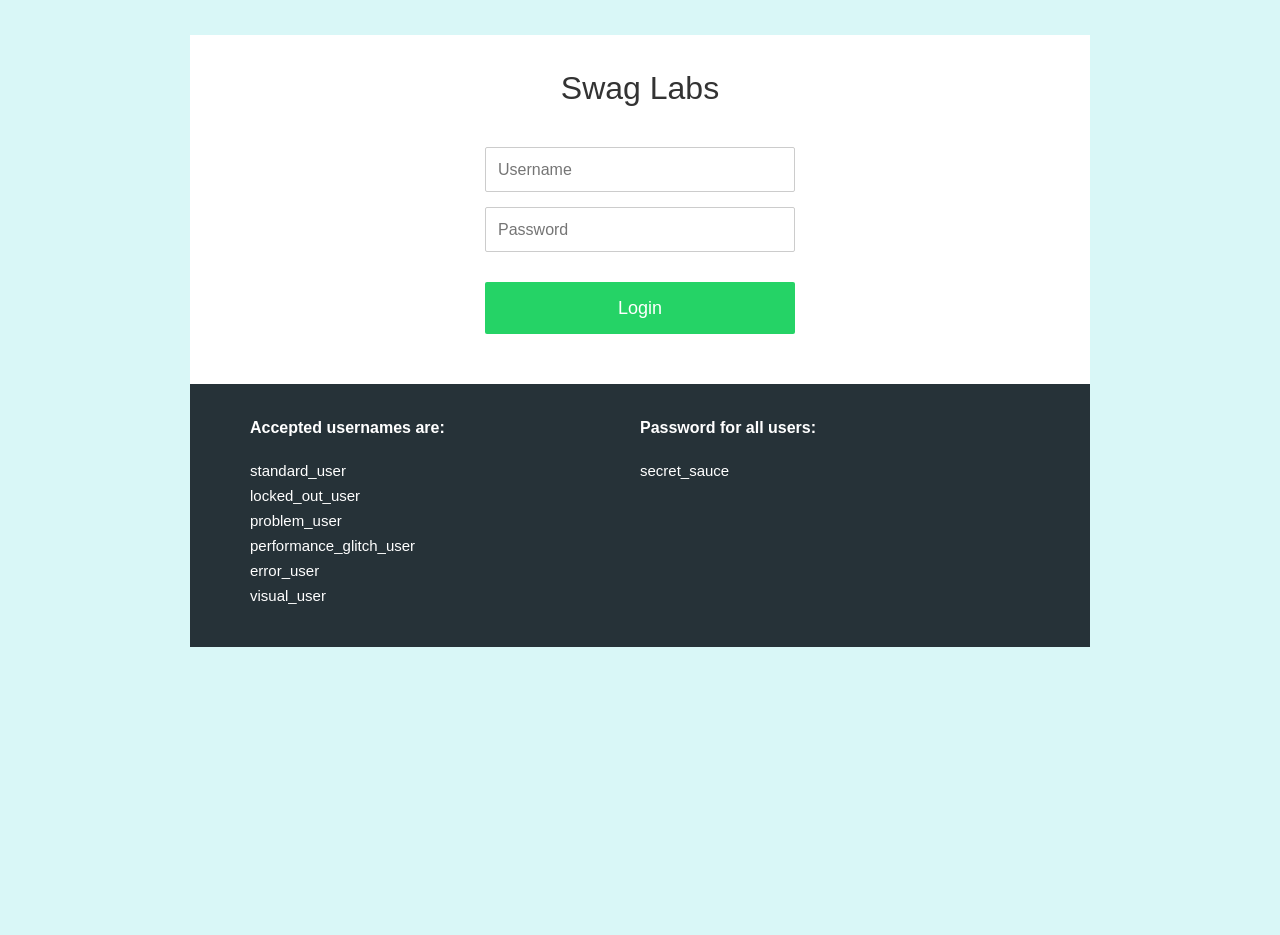
<file: index.html>
<!DOCTYPE html>
<html lang="es">
<head>
    <meta charset="UTF-8">
    <meta name="viewport" content="width=device-width, initial-scale=1.0">
    <title>Swag Labs</title>
    <link rel="stylesheet" href="style.css">
</head>

<body>

    <main class="login-container">

        <h1>Swag Labs</h1>

        <form id="loginForm">

            <input
                type="text"
                id="username"
                placeholder="Username"
            >

            <input
                type="password"
                id="password"
                placeholder="Password"
            >

            <button type="submit">Login</button>

        </form>

        <p id="mensaje"></p>

        <section class="info-login">

            <div>
                <h3>Accepted usernames are:</h3>

                <p>standard_user</p>
                <p>locked_out_user</p>
                <p>problem_user</p>
                <p>performance_glitch_user</p>
                <p>error_user</p>
                <p>visual_user</p>
            </div>

            <div>
                <h3>Password for all users:</h3>
                <p>secret_sauce</p>
            </div>

        </section>

    </main>

    <script src="script.js"></script>

</body>
</html>
</file>
<file: style.css>
* {
    box-sizing: border-box;
    margin: 0;
    padding: 0;
}

body {
    font-family: Arial, sans-serif;
    background-color: #d9f7f7;
    min-height: 100vh;
}

.login-container {
    width: 90%;
    max-width: 900px;
    margin: 35px auto 0;
    background-color: white;
    text-align: center;
    padding-top: 35px;
}

.login-container h1 {
    font-size: 32px;
    font-weight: normal;
    color: #333;
    margin-bottom: 40px;
}

#loginForm {
    width: 310px;
    margin: 0 auto;
    display: flex;
    flex-direction: column;
    gap: 15px;
}

#loginForm input {
    width: 100%;
    height: 45px;
    padding: 12px;
    font-size: 16px;
    border: 1px solid #ccc;
    border-radius: 2px;
}

#loginForm button {
    width: 100%;
    height: 52px;
    margin-top: 15px;
    margin-bottom: 50px;

    background-color: #25d366;
    color: white;

    border: none;
    border-radius: 2px;

    font-size: 18px;
    cursor: pointer;
}

#loginForm button:hover {
    background-color: #20bd5a;
}

#mensaje {
    margin: 0;
}

.info-login {
    width: 100%;
    min-height: 260px;

    background-color: #263238;

    color: white;

    display: grid;
    grid-template-columns: 1fr 1fr;

    text-align: left;

    padding: 35px 60px;
}

.info-login h3 {
    font-size: 16px;
    margin-bottom: 25px;
}

.info-login p {
    font-size: 15px;
    margin-bottom: 8px;
}
</file>
